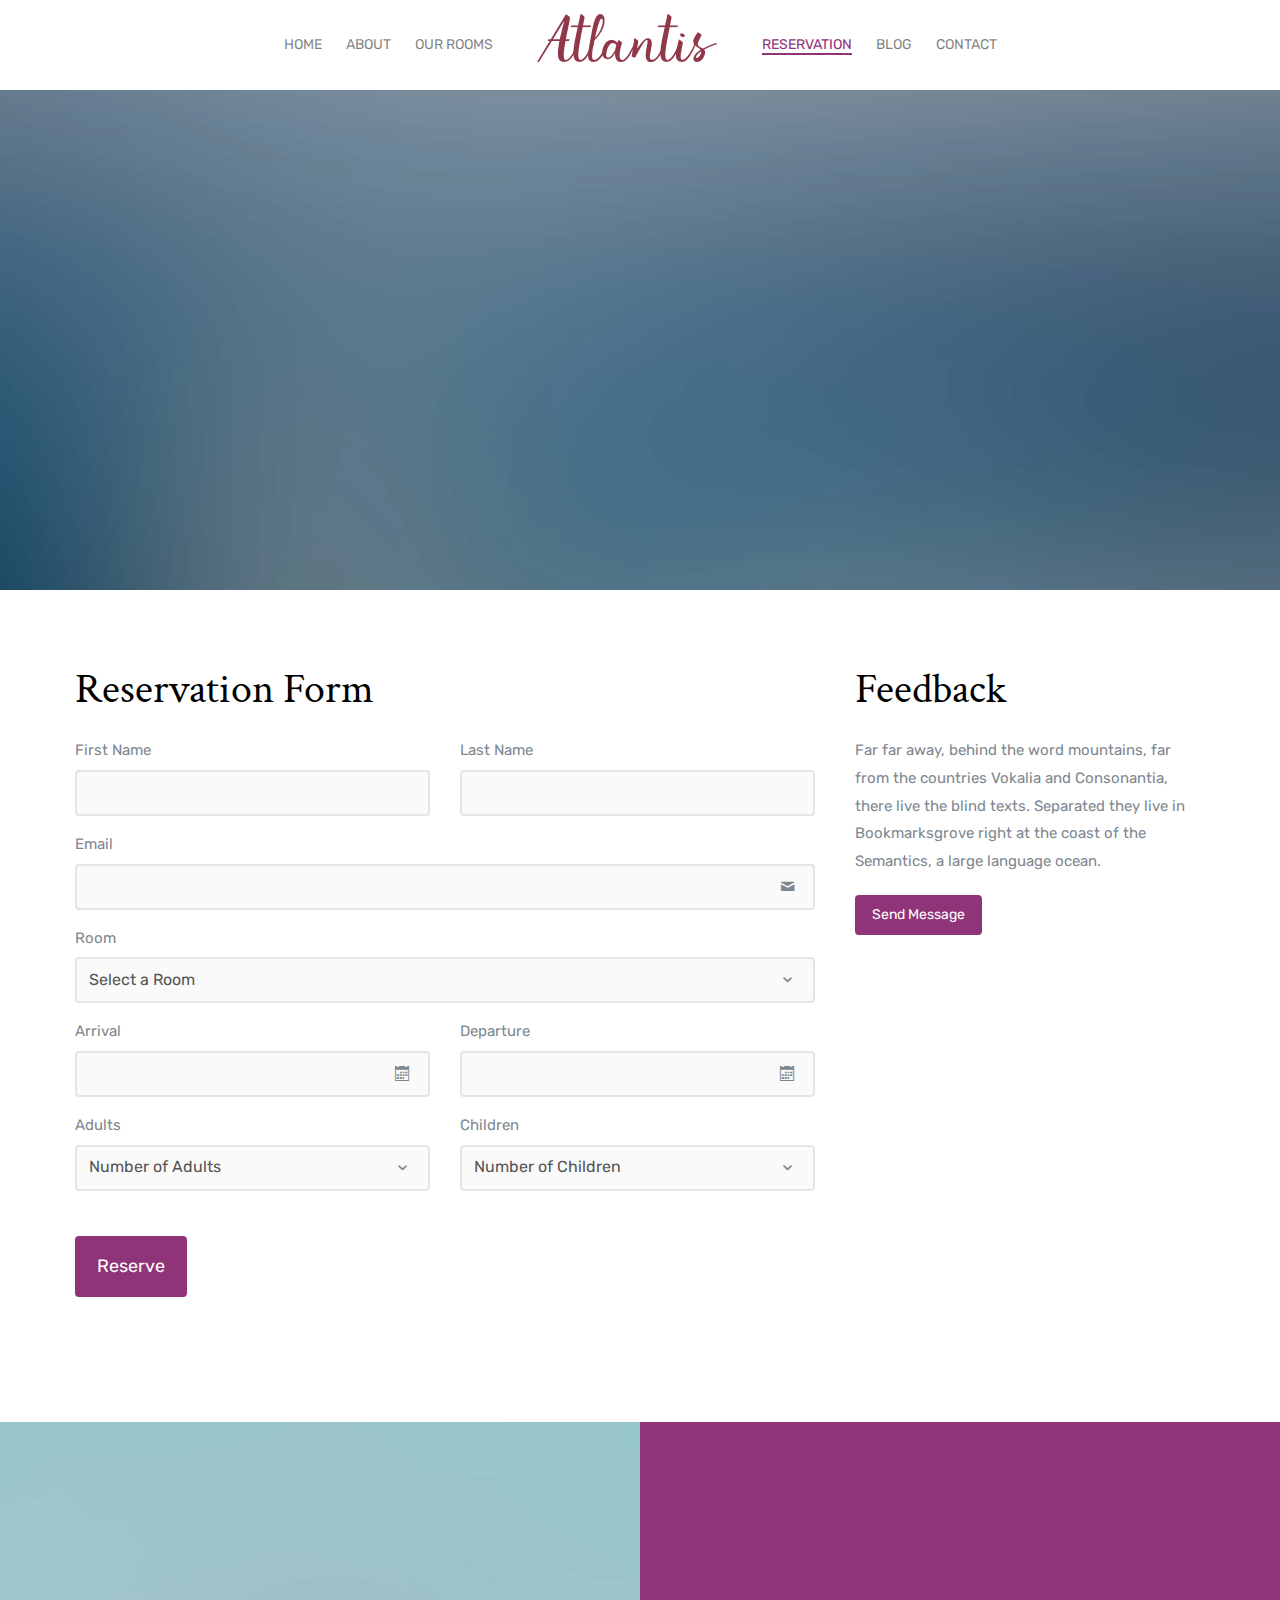
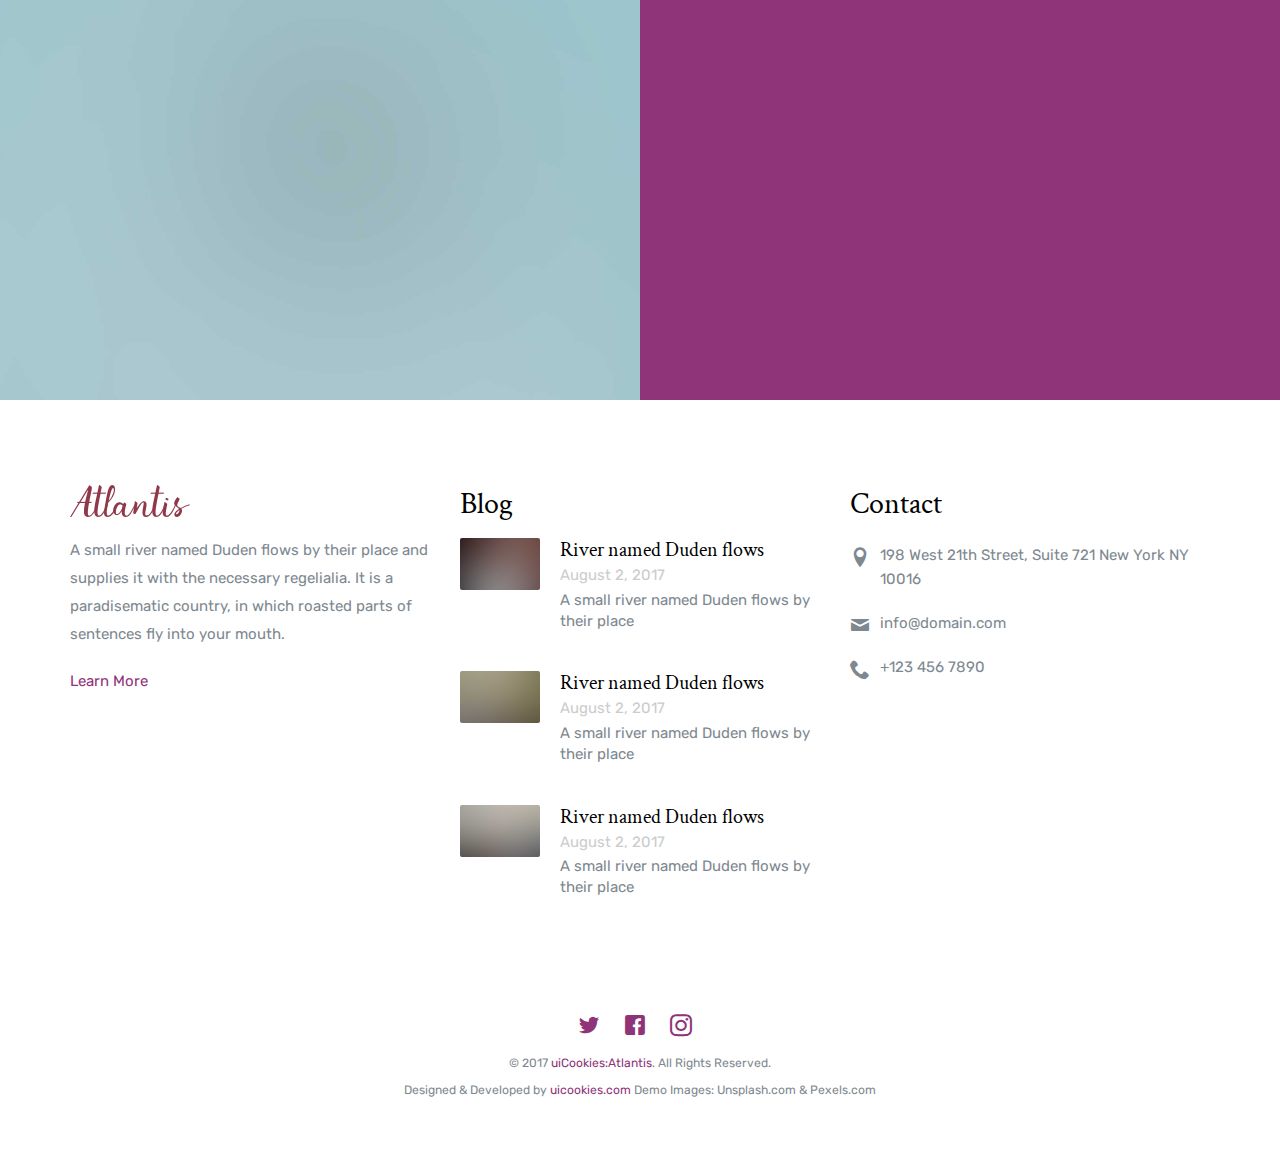
<file: reservation.html>
<!DOCTYPE html>

<html lang="en">
  <head>
    <meta charset="utf-8">
    <meta name="viewport" content="width=device-width, initial-scale=1">
    <title>uiCookies:Atlantis &mdash; Free Bootstrap Theme, Free Responsive Bootstrap Website Template</title>
    <meta name="description" content="Free Bootstrap Theme by uicookies.com">
    <meta name="keywords" content="free website templates, free bootstrap themes, free template, free bootstrap, free website template">

    <link href="https://fonts.googleapis.com/css?family=Crimson+Text:300,400,700|Rubik:300,400,700,900" rel="stylesheet">
    <link rel="stylesheet" href="css/styles-merged.css">
    <link rel="stylesheet" href="css/style.min.css">
    <link rel="stylesheet" href="css/custom.css">

    <!--[if lt IE 9]>
      <script src="js/vendor/html5shiv.min.js"></script>
      <script src="js/vendor/respond.min.js"></script>
    <![endif]-->
  </head>
  <body>

  <!-- START: header -->

  <header role="banner" class="probootstrap-header">
    <!-- <div class="container"> -->
    <div class="row">
        <a href="index.html" class="probootstrap-logo visible-xs"><img src="img/logo_sm.png" class="hires" width="120" height="33" alt="Free Bootstrap Template by uicookies.com"></a>

        <a href="#" class="probootstrap-burger-menu visible-xs"><i>Menu</i></a>
        <div class="mobile-menu-overlay"></div>

        <nav role="navigation" class="probootstrap-nav hidden-xs">
          <ul class="probootstrap-main-nav">
            <li><a href="index.html">Home</a></li>
            <li><a href="about.html">About</a></li>
            <li><a href="rooms.html">Our Rooms</a></li>
            <li class="hidden-xs probootstrap-logo-center"><a href="index.html"><img src="img/logo_md.png" class="hires" width="181" height="50" alt="Free Bootstrap Template by uicookies.com"></a></li>
            <li class="active"><a href="reservation.html">Reservation</a></li>
            <li><a href="blog.html">Blog</a></li>
            <li><a href="contact.html">Contact</a></li>
          </ul>
          <div class="extra-text visible-xs">
            <a href="#" class="probootstrap-burger-menu"><i>Menu</i></a>
            <h5>Connect With Us</h5>
            <ul class="social-buttons">
              <li><a href="#"><i class="icon-twitter"></i></a></li>
              <li><a href="#"><i class="icon-facebook2"></i></a></li>
              <li><a href="#"><i class="icon-instagram2"></i></a></li>
            </ul>
          </div>
        </nav>
        </div>
    <!-- </div> -->
  </header>
  <!-- END: header -->

  <section class="probootstrap-slider flexslider probootstrap-inner">
    <ul class="slides">
       <li style="background-image: url(img/slider_1.jpg);" class="overlay">
          <div class="container">
            <div class="row">
              <div class="col-md-10 col-md-offset-1">
                <div class="probootstrap-slider-text text-center">
                  <p><img src="img/curve_white.svg" class="seperator probootstrap-animate" alt="Free HTML5 Bootstrap Template"></p>
                  <h1 class="probootstrap-heading probootstrap-animate">Book A Room</h1>
                  <div class="probootstrap-animate probootstrap-sub-wrap">Far far away, behind the word mountains, far from the countries Vokalia and Consonantia, there live the blind texts.</div>
                </div>
              </div>
            </div>
          </div>
        </li>
    </ul>
  </section>

  <section class="probootstrap-section">
    <div class="container">
      <div class="row probootstrap-gutter40">
        <div class="col-md-8">
          <h2 class="mt0">Reservation Form</h2>
          <form action="#" method="post" class="probootstrap-form">
            <div class="row">
              <div class="col-md-6">
                <div class="form-group">
                  <label for="fname">First Name</label>
                  <input type="text" class="form-control" id="fname" name="fname">
                </div>
              </div>
              <div class="col-md-6">
                <div class="form-group">
                  <label for="lname">Last Name</label>
                  <input type="text" class="form-control" id="lname" name="lname">
                </div>
              </div>
            </div>
            <div class="form-group">
              <label for="email">Email</label>
              <div class="form-field">
                <i class="icon icon-mail"></i>
                <input type="email" class="form-control" id="email" name="email">
              </div>
            </div>
            <div class="form-group">
              <label for="room">Room</label>
              <div class="form-field">
                <i class="icon icon-chevron-down"></i>
                <select name="room" id="room" class="form-control">
                  <option value="">Select a Room</option>
                  <option value="1">Classic Room</option>
                  <option value="2">Ultra Superior Room</option>
                  <option value="3">Grand Deluxe Room</option>
                </select>
              </div>
            </div>
            <div class="row">
              <div class="col-md-6">
                <div class="form-group">
                  <label for="date-arrival">Arrival</label>
                  <div class="form-field">
                    <i class="icon icon-calendar2"></i>
                    <input type="text" class="form-control" id="date-arrival" name="date-arrival">
                  </div>
                </div>
              </div>
              <div class="col-md-6">
                <div class="form-group">
                  <label for="date-departure">Departure</label>
                  <div class="form-field">
                    <i class="icon icon-calendar2"></i>
                    <input type="text" class="form-control" id="date-departure" name="date-departure">
                  </div>
                </div>
              </div>
            </div>

            <div class="row mb30">
              <div class="col-md-6">
                <div class="form-group">
                  <label for="adults">Adults</label>
                  <div class="form-field">
                    <i class="icon icon-chevron-down"></i>
                    <select name="adults" id="adults" class="form-control">
                      <option value="">Number of Adults</option>
                      <option value="1">1</option>
                      <option value="2">2</option>
                      <option value="3">3</option>
                      <option value="4">4+</option>
                    </select>
                  </div>
                </div>
              </div>
              <div class="col-md-6">
                <div class="form-group">
                  <label for="children">Children</label>
                  <div class="form-field">
                    <i class="icon icon-chevron-down"></i>
                    <select name="children" id="children" class="form-control">
                      <option value="">Number of Children</option>
                      <option value="1">1</option>
                      <option value="2">2</option>
                      <option value="3">3</option>
                      <option value="4">4+</option>
                    </select>
                  </div>

                </div>
              </div>
            </div>
            <div class="form-group">
              <input type="submit" class="btn btn-primary btn-lg" id="submit" name="submit" value="Reserve">
            </div>
          </form>
        </div>
        <div class="col-md-4">
          <h2 class="mt0">Feedback</h2>
          <p>Far far away, behind the word mountains, far from the countries Vokalia and Consonantia, there live the blind texts. Separated they live in Bookmarksgrove right at the coast of the Semantics, a large language ocean.</p>
          <p><a href="#" class="btn btn-primary" role="button">Send Message</a></p>
        </div>
      </div>
    </div>
  </section>

  <section class="probootstrap-half">
    <div class="image" style="background-image: url(img/slider_2.jpg);"></div>
    <div class="text">
      <div class="probootstrap-animate fadeInUp probootstrap-animated">
        <h2 class="mt0">Best 5 Star hotel</h2>
        <p><img src="img/curve_white.svg" class="seperator" alt="Free HTML5 Bootstrap Template"></p>
        <div class="row">
          <div class="col-md-6">
            <p>Far far away, behind the word mountains, far from the countries Vokalia and Consonantia, there live the blind texts. Separated they live in Bookmarksgrove right at the coast of the Semantics, a large language ocean.</p>
          </div>
          <div class="col-md-6">
            <p>A small river named Duden flows by their place and supplies it with the necessary regelialia. It is a paradisematic country, in which roasted parts of sentences fly into your mouth.</p>
          </div>
        </div>
        <p><a href="#" class="link-with-icon white">Learn More <i class=" icon-chevron-right"></i></a></p>
      </div>
    </div>
  </section>

  <!-- START: footer -->
  <footer role="contentinfo" class="probootstrap-footer">
    <div class="container">
      <div class="row">
        <div class="col-md-4">
          <div class="probootstrap-footer-widget">
            <p class="mt40"><img src="img/logo_sm.png" class="hires" width="120" height="33" alt="Free HTML5 Bootstrap Template by uicookies.com"></p>
            <p>A small river named Duden flows by their place and supplies it with the necessary regelialia. It is a paradisematic country, in which roasted parts of sentences fly into your mouth.</p>
            <p><a href="#" class="link-with-icon">Learn More <i class=" icon-chevron-right"></i></a></p>
          </div>
        </div>
        <div class="col-md-4">
          <div class="probootstrap-footer-widget">
            <h3>Blog</h3>
            <ul class="probootstrap-blog-list">
              <li>
                <a href="#">
                  <figure class="probootstrap-image"><img src="img/img_1.jpg" alt="Free Bootstrap Template by uicookies.com" class="img-responsive"></figure>
                  <div class="probootstrap-text">
                    <h4>River named Duden flows</h4>
                    <span class="meta">August 2, 2017</span>
                    <p>A small river named Duden flows by their place</p>
                  </div>
                </a>
              </li>
              <li>
                <a href="#">
                  <figure class="probootstrap-image"><img src="img/img_2.jpg" alt="Free Bootstrap Template by uicookies.com" class="img-responsive"></figure>
                  <div class="probootstrap-text">
                    <h4>River named Duden flows</h4>
                    <span class="meta">August 2, 2017</span>
                    <p>A small river named Duden flows by their place</p>
                  </div>
                </a>
              </li>
              <li>
                <a href="#">
                  <figure class="probootstrap-image"><img src="img/img_3.jpg" alt="Free Bootstrap Template by uicookies.com" class="img-responsive"></figure>
                  <div class="probootstrap-text">
                    <h4>River named Duden flows</h4>
                    <span class="meta">August 2, 2017</span>
                    <p>A small river named Duden flows by their place</p>
                  </div>
                </a>
              </li>
            </ul>
          </div>
        </div>
        <div class="col-md-4">
          <div class="probootstrap-footer-widget">
            <h3>Contact</h3>
            <ul class="probootstrap-contact-info">
              <li><i class="icon-location2"></i> <span>198 West 21th Street, Suite 721 New York NY 10016</span></li>
              <li><i class="icon-mail"></i><span>info@domain.com</span></li>
              <li><i class="icon-phone2"></i><span>+123 456 7890</span></li>
            </ul>

          </div>
        </div>
      </div>
      <div class="row mt40">
        <div class="col-md-12 text-center">
          <ul class="probootstrap-footer-social">
            <li><a href=""><i class="icon-twitter"></i></a></li>
            <li><a href=""><i class="icon-facebook"></i></a></li>
            <li><a href=""><i class="icon-instagram2"></i></a></li>
          </ul>
          <p>
            <small>&copy; 2017 <a href="https://uicookies.com/" target="_blank">uiCookies:Atlantis</a>. All Rights Reserved. <br> Designed &amp; Developed by <a href="https://uicookies.com/" target="_blank">uicookies.com</a> Demo Images: Unsplash.com &amp; Pexels.com</small>
          </p>

        </div>
      </div>
    </div>
  </footer>
  <!-- END: footer -->

  <script src="js/scripts.min.js"></script>
  <script src="js/main.min.js"></script>
  <script src="js/custom.js"></script>

  </body>
</html>
</file>
<file: css/custom.css>
/* Your custom css code goes here */
</file>
<file: css/style.min.css>
/*!==============================
 * Theme Name: Atlantis
 * Theme URL: https://probootstrap.com/atlantis-hotel-free-html5-template-using-bootstrap-framework
 * Author: ProBootstrap.com
 * Author URL: https://probootstrap.com
 * License: Released for free under the Creative Commons Attribution 3.0 license (probootstrap.com/license)
 */body,html{overflow-x:hidden}@font-face{font-family:icomoon;src:url(../fonts/icomoon/icomoon.eot?1z9v6x);src:url(../fonts/icomoon/icomoon.eot?1z9v6x#iefix) format("embedded-opentype"),url(../fonts/icomoon/icomoon.ttf?1z9v6x) format("truetype"),url(../fonts/icomoon/icomoon.woff?1z9v6x) format("woff"),url(../fonts/icomoon/icomoon.svg?1z9v6x#icomoon) format("svg");font-weight:400;font-style:normal}html{font-size:1em}body{font-size:15px;font-weight:400;line-height:1.85;background:#fff;font-family:Rubik,sans-serif;color:#7e8890}::selection{background:#000;color:#fff}::-moz-selection{background:#000;color:#fff}h1,h2,h3,h4{margin:1.414em 0 .5em;line-height:1.2;font-weight:300;font-family:"Crimson Text",serif;color:#000}h1{margin-top:0;font-size:3.998em}h2{font-size:2.827em}h3{font-size:1.999em}h4{font-size:1.414em}.font_small,small{font-size:.807em}figure,ol,p,ul{margin-bottom:1.3em}a{-webkit-transition:.3s all;transition:.3s all;color:#903479}a:active,a:focus,a:hover{color:#000;text-decoration:none}a.hover-reverse{color:#000}a.hover-reverse:active,a.hover-reverse:focus,a.hover-reverse:hover{color:#903479;text-decoration:none}.probootstrap-header{padding-top:20px;padding-bottom:20px;width:100%;z-index:4;top:0;background:#fff}.probootstrap-logo{float:left;color:#000;padding-left:15px;font-size:20px;display:block;text-transform:uppercase;font-weight:700;font-family:Rubik,sans-serif}.probootstrap-logo:active,.probootstrap-logo:focus,.probootstrap-logo:hover{color:#000}@media screen and (max-width:768px){.probootstrap-logo{padding-left:25px}}.probootstrap-logo-center{text-transform:uppercase;position:relative;top:-7px}.probootstrap-logo-center a{margin-right:20px;margin-left:20px;text-align:center;color:#000;display:inline-block;zoom:1}@media screen and (max-width:992px){.probootstrap-logo-center a{margin-left:0;margin-right:0}}.probootstrap-nav{margin-left:0;text-align:center;float:none}.probootstrap-mobile-menu-active .probootstrap-nav{text-align:left;position:fixed;display:block!important;overflow-y:auto;top:0;right:0;bottom:0;z-index:1100;height:100vh;width:300px;background:#000;padding:40px;-webkit-transition:.3s all ease-out;transition:.3s all ease-out;-webkit-transform:translateX(300px);transform:translateX(300px)}.probootstrap-mobile-menu-active .probootstrap-nav .extra-text{display:block;float:left;clear:both;margin-top:30px;color:#fff}.probootstrap-mobile-menu-active .probootstrap-nav .extra-text .social-buttons{padding:0;margin:0 0 20px}.probootstrap-mobile-menu-active .probootstrap-nav .extra-text .social-buttons li{display:inline-block;zoom:1;padding:0;margin:0}.probootstrap-mobile-menu-active .probootstrap-nav .extra-text .social-buttons li a{color:#fff;padding:10px}.probootstrap-mobile-menu-active .probootstrap-nav .extra-text .social-buttons li:first-child a{padding-left:0}.probootstrap-mobile-menu-active .probootstrap-nav .extra-text h5{text-transform:uppercase;letter-spacing:.1em;color:rgba(255,255,255,.5)}.probootstrap-mobile-menu-active.show .probootstrap-nav{-webkit-transform:translateX(0);transform:translateX(0)}.probootstrap-main-nav{margin:0;padding:0}.probootstrap-mobile-menu-active .probootstrap-main-nav{float:left;margin-top:40px;width:100%}.probootstrap-main-nav li{margin:0;padding:0 10px;list-style:none;display:inline;font-size:18px}.probootstrap-mobile-menu-active .probootstrap-main-nav li{margin-bottom:10px;padding-left:0;padding-right:0;display:block}.probootstrap-main-nav li a{text-transform:uppercase;padding:0;color:rgba(0,0,0,.5);font-size:14px}.probootstrap-mobile-menu-active .probootstrap-main-nav li a{margin-bottom:10px;padding:5px 0;display:block;line-height:1.5;color:rgba(255,255,255,.5);border-bottom:none!important}.probootstrap-main-nav li a:hover{color:#903479}.probootstrap-mobile-menu-active .probootstrap-main-nav li a:hover{color:#fff}.probootstrap-main-nav li.probootstrap-cta{margin-left:20px}.probootstrap-main-nav li.probootstrap-cta a{border:2px solid #fff;padding-right:20px;padding-left:20px;border-radius:4px}.probootstrap-main-nav li.probootstrap-cta a:hover{background:#fff;color:#903479}.probootstrap-mobile-menu-active .probootstrap-main-nav li.probootstrap-cta{margin-left:0;margin-top:20px}.probootstrap-mobile-menu-active .probootstrap-main-nav li.probootstrap-cta a{padding-top:2px;padding-bottom:2px}.probootstrap-main-nav li.active a{color:#903479;border-bottom:2px solid #903479}.probootstrap-main-nav li.active a:hover{color:#000}.probootstrap-mobile-menu-active .probootstrap-main-nav li.active a{border-bottom:none!important;color:#fff}.probootstrap-header-social{position:absolute;top:34px;right:60px}.probootstrap-header-social li{display:inline;list-style:none;margin-left:5px}.probootstrap-header-social li a{color:#fff}.mobile-menu-overlay{z-index:1099;position:fixed;top:0;bottom:0;left:0;right:0;width:100vw;height:100vh;background:rgba(0,0,0,.3);opacity:0;visibility:hidden;-webkit-transition:.3s all ease-out;transition:.3s all ease-out}.probootstrap-mobile-menu-active.show .mobile-menu-overlay{opacity:1;visibility:visible}.probootstrap-intro{background-size:cover;background-repeat:no-repeat;position:relative;top:0;height:100vh;overflow:hidden}.probootstrap-intro.probootstrap-intro-inner{height:500px}.probootstrap-intro .probootstrap-scroll-down{position:absolute;z-index:1;left:50%;-webkit-transform:translateX(-50%);transform:translateX(-50%);-webkit-transition:.9s all ease-out;transition:.9s all ease-out;bottom:20px;color:#fff;opacity:1;visibility:visible}.probootstrap-intro .probootstrap-scroll-down.probootstrap-sleep{bottom:-50px;opacity:0;visibility:hidden}.probootstrap-intro .probootstrap-intro-text{margin-top:300px}@media screen and (max-width:768px){.probootstrap-intro{background-position:center center}.probootstrap-intro .probootstrap-intro-text{height:inherit!important;margin-top:100px;padding-left:15px;padding-right:15px}}.probootstrap-intro.probootstrap-intro-inner .probootstrap-intro-text{margin-top:190px}.probootstrap-intro:before{z-index:1;position:absolute;display:none;top:0;left:0;right:0;bottom:0;content:"";background:#ddf0f3;background:-webkit-gradient(linear,left top,right top,from(#ddf0f3),to(#903479));background:linear-gradient(to right,#ddf0f3 0,#903479 100%);filter:progid:DXImageTransform.Microsoft.gradient( startColorstr=$firstcolor, endColorstr=$secondcolor, GradientType=1 );opacity:.8}.probootstrap-intro>.container,.probootstrap-intro>.container-fluid{position:relative;z-index:3}.probootstrap-intro h1{font-size:120px;text-transform:uppercase;color:#000;font-weight:900;line-height:100px;margin-bottom:0}.probootstrap-intro h1 span{font-weight:300;display:block}@media screen and (max-width:768px){.probootstrap-intro.probootstrap-intro-inner .probootstrap-intro-text{margin-top:150px}.probootstrap-intro{height:inherit!important;padding:7em 0}.probootstrap-intro h1{font-size:60px;line-height:60px}}.probootstrap-intro .probootstrap-subtitle{max-width:700px}.probootstrap-intro .probootstrap-subtitle h2{margin-top:0;color:rgba(0,0,0,.9);font-weight:300;font-family:"Crimson Text",serif;letter-spacing:.1em;text-transform:uppercase;position:relative;padding-bottom:10px}.probootstrap-intro .probootstrap-subtitle h2:before{content:"";position:absolute;bottom:0;left:0;width:50px;height:2px;background:#903479}.probootstrap-intro .probootstrap-subtitle h2 a{color:#000}.probootstrap-intro .probootstrap-subtitle h2 a:hover{color:rgba(0,0,0,.7)}.probootstrap-intro.probootstrap-intro-inner h1{font-size:100px;line-height:100px}@media screen and (max-width:768px){.probootstrap-intro.probootstrap-intro-inner h1{font-size:50px;line-height:50px}}.probootstrap-intro.probootstrap-intro-inner h2{font-size:30px}.probootstrap-watch-intro{font-size:23px;font-weight:300}.probootstrap-watch-intro a i{position:relative;top:2px;-webkit-transition:.3s all;transition:.3s all}.probootstrap-watch-intro a:hover i{margin-left:20px}.probootstrap-burger-menu{display:inline-block;width:18px;height:18px;cursor:pointer;text-decoration:none}.probootstrap-burger-menu i{position:relative;display:inline-block;width:18px;height:2px;color:#000;font:700 14px/.4 Helvetica,arial;text-transform:uppercase;text-indent:-55px;background:#000;-webkit-transition:all .2s ease-out;transition:all .2s ease-out}.probootstrap-burger-menu i::after,.probootstrap-burger-menu i::before{content:'';width:18px;height:2px;background:#000;position:absolute;left:0;-webkit-transition:all .2s ease-out;transition:all .2s ease-out}.probootstrap-burger-menu i::before{top:-7px}.probootstrap-burger-menu i::after{bottom:-7px}.probootstrap-burger-menu:hover i::before{top:-10px}.probootstrap-burger-menu:hover i::after{bottom:-10px}.probootstrap-burger-menu.active i{background:0 0}.probootstrap-burger-menu.active i::before{top:0;-webkit-transform:rotateZ(45deg);transform:rotateZ(45deg)}.probootstrap-burger-menu.active i::after{bottom:0;-webkit-transform:rotateZ(-45deg);transform:rotateZ(-45deg)}.probootstrap-mobile-menu-active.show .probootstrap-burger-menu i{color:#fff;background:#fff}.probootstrap-mobile-menu-active.show .probootstrap-burger-menu i:after,.probootstrap-mobile-menu-active.show .probootstrap-burger-menu i:before{background:#fff}.probootstrap-mobile-menu-active.show .probootstrap-burger-menu.active i{background:0 0}.probootstrap-burger-menu{position:absolute;top:26px;right:20px}.btn{border:none;border-radius:4px;padding:8px 15px}.btn:active{-webkit-transition:.2s all;transition:.2s all;-webkit-transform:scale(.95);transform:scale(.95);-webkit-box-shadow:none;box-shadow:none}.btn.btn-lg{line-height:1.5;padding:15px 20px}.btn.btn-primary{border:2px solid #903479;background:#903479;color:#fff}.btn.btn-primary:active,.btn.btn-primary:focus,.btn.btn-primary:hover{background:#6b265a;color:#fff;border:2px solid #6b265a}.btn.btn-primary:active,.btn.btn-primary:focus{outline:0;border:2px solid #6b265a}.btn.btn-ghost{background:0 0;border:2px solid #903479;color:#903479}.btn.btn-ghost:hover{background:#903479;color:#fff;border:2px solid #903479}.btn.btn-ghost:active,.btn.btn-ghost:focus{outline:0;background:0 0;color:#903479;border:2px solid #903479}.btn.btn-ghost.btn-ghost-white{background:0 0;border:2px solid #fff;color:#fff}.btn.btn-ghost.btn-ghost-white:hover{background:#fff;color:#903479}.btn.btn-ghost.btn-ghost-white:active,.btn.btn-ghost.btn-ghost-white:focus{outline:0;background:#fff;color:#903479;border:2px solid #fff}.btn.btn-black,.btn.btn-black:active,.btn.btn-black:focus,.btn.btn-black:hover{background:#000;border:1px solid #000;color:#fff}.btn.btn-black:active,.btn.btn-black:focus{outline:0}.probootstrap-section{padding:5em 0;position:relative;z-index:2}.probootstrap-section.probootstrap-section-sm{padding:3em 0}.probootstrap-section.probootstrap-border-top{border-top:1px solid rgba(0,0,0,.1)}.probootstrap-section.probootstrap-border-bottom{border-bottom:1px solid rgba(0,0,0,.1)}.probootstrap-section>.container.probootstrap-border-top{padding-top:50px;border-top:1px solid rgba(0,0,0,.1)}.probootstrap-section.probootstrap-section-colored,.probootstrap-section.probootstrap-section-dark{background:#ddf0f3;background:-webkit-gradient(linear,left top,right top,from(#ddf0f3),to(#903479));background:linear-gradient(to right,#ddf0f3 0,#903479 100%);filter:progid:DXImageTransform.Microsoft.gradient( startColorstr=$firstcolor, endColorstr=$secondcolor, GradientType=1 )}.probootstrap-section.probootstrap-section-colored .section-heading h2,.probootstrap-section.probootstrap-section-dark .section-heading h2{color:#fff}.probootstrap-section.probootstrap-section-colored .section-heading p,.probootstrap-section.probootstrap-section-dark .section-heading p{color:rgba(255,255,255,.6)}.probootstrap-section.probootstrap-section-colored p,.probootstrap-section.probootstrap-section-dark p{color:#fff}.probootstrap-section.probootstrap-section-dark{background:#f5f5f5;color:#000}.probootstrap-section.probootstrap-section-dark .section-heading h2{color:#000}.probootstrap-section.probootstrap-section-dark .section-heading p,.probootstrap-section.probootstrap-section-dark p{color:rgba(0,0,0,.6)}.probootstrap-section.probootstrap-bg-white{background:#fff}.probootstrap-section.probootstrap-bg{background-size:cover;background-repeat:no-repeat}.probootstrap-section.probootstrap-bg:before{position:absolute;content:"";background:rgba(0,0,0,.4);top:0;left:0;right:0;bottom:0}.probootstrap-section .heading-with-icon{color:#903479;font-size:24px}.probootstrap-section .heading-with-icon i{color:#903479}.probootstrap-section-heading h2{margin-top:0;margin-bottom:10px}@media screen and (max-width:768px){.probootstrap-section{padding:3em 0}.probootstrap-section-heading h2{font-size:30px}}.probootstrap-cta{padding:2em 0}.probootstrap-cta.probootstrap-light{background:#f5f5f5}.probootstrap-cta .probootstrap-cta-heading{font-size:24px;margin-top:10px;float:left;width:80%;margin-bottom:0}.probootstrap-cta .probootstrap-cta-heading span{font-size:16px}.probootstrap-cta .probootstrap-cta-button-wrap{width:20%;float:right;text-align:right}@media screen and (max-width:768px){.probootstrap-cta .probootstrap-cta-heading{margin-bottom:30px}.probootstrap-cta .probootstrap-cta-button-wrap,.probootstrap-cta .probootstrap-cta-heading{width:100%;text-align:left}}.probootstrap-relative{position:relative}.probootstrap-owl-navigation{margin:0;padding:0}.probootstrap-owl-navigation.absolute{position:absolute;top:2px}.probootstrap-owl-navigation.absolute.right{right:15px}@media screen and (max-width:768px){.probootstrap-owl-navigation.absolute{position:relative;margin-bottom:40px}.probootstrap-owl-navigation.absolute.right{margin-left:15px}}.probootstrap-owl-navigation.absolute.left{left:0}.probootstrap-owl-navigation li{display:inline-block;list-style:none;margin:0;padding:0}.probootstrap-owl-navigation li a{font-size:20px;padding:7px;background:#e6e5e5;color:#807f7f;border-radius:4px}.probootstrap-owl-navigation li a i{position:relative;top:1px}.probootstrap-owl-navigation li a:hover{background:#903479;color:#fff}.probootstrap-room{-webkit-transition:.3s all ease-out;transition:.3s all ease-out;margin-bottom:30px}.probootstrap-room h3{font-size:26px;line-height:24px;margin-bottom:0;margin-top:0}.probootstrap-room p{color:#7a7a7a}.probootstrap-room p strong{color:#000;font-weight:400}.probootstrap-room p:last-child{margin-bottom:0}.probootstrap-room .text{padding:20px;border:1px solid #e0e0e0;border-top:none}.probootstrap-room.fade{opacity:.4}.probootstrap-half{display:-webkit-box;display:-ms-flexbox;display:flex;-ms-flex-wrap:wrap;flex-wrap:wrap}.probootstrap-half .image,.probootstrap-half .text{width:50%}.probootstrap-half .image{background-size:cover;background-position:center center;background-repeat:no-repeat}.probootstrap-half .text{padding:100px;background:#903479}@media screen and (max-width:1000px){.probootstrap-half .image{height:300px;width:100%}.probootstrap-half .text{width:100%;padding:30px 15px;float:left}}.probootstrap-half .text h2{color:#fff}.probootstrap-half .text p{color:rgba(255,255,255,.5);line-height:1.5}.section-heading h2{font-size:2.074em;font-weight:300}.probootstrap-form .form-note-link,.probootstrap-form label{font-weight:400}.lead{line-height:1.65}.probootstrap-footer{padding:3em 0;position:relative}.probootstrap-footer .probootstrap-backtotop{position:absolute;top:-30px;left:50%;-webkit-transform:translateX(-50%);transform:translateX(-50%)}.probootstrap-footer .probootstrap-backtotop a{-webkit-box-shadow:0 2px 20px 0 rgba(0,0,0,.1);box-shadow:0 2px 20px 0 rgba(0,0,0,.1);display:inline-block;zoom:1;text-align:center;background:#fff;width:60px;height:60px;line-height:60px;border-radius:50%;border-bottom:none!important}.probootstrap-footer .probootstrap-backtotop a:active,.probootstrap-footer .probootstrap-backtotop a:focus,.probootstrap-footer .probootstrap-backtotop a:hover{color:#903479!important}.probootstrap-footer .border-top{padding-top:50px;border-top:1px solid rgba(255,255,255,.2)}@media screen and (max-width:768px){.probootstrap-footer{padding:3em 0}}.probootstrap-footer .probootstrap-footer-widget{float:left;width:100%;margin-bottom:30px}.probootstrap-footer .probootstrap-footer-widget h4{font-size:20px;margin-bottom:20px}.probootstrap-footer .probootstrap-footer-link{padding:0;margin:0}.probootstrap-footer .probootstrap-footer-link.float{float:left;margin-right:40px}@media screen and (max-width:992px){.probootstrap-footer .probootstrap-footer-link.float{margin-top:0;margin-left:0;margin-right:40px}}@media screen and (max-width:480px){.probootstrap-footer .probootstrap-footer-link.float{margin-top:0;margin-left:0;margin-right:0;width:100%}}.probootstrap-footer .probootstrap-footer-link li{list-style:none;padding:0;margin:0}.probootstrap-footer .probootstrap-back-to-top{text-align:right}@media screen and (max-width:768px){.probootstrap-footer .probootstrap-back-to-top{text-align:left;margin-top:30px}}.probootstrap-hover-overlay{position:relative;display:block;overflow:hidden;-webkit-transition:.7s all ease-out;transition:.7s all ease-out;margin-bottom:30px}.probootstrap-hover-overlay img{position:relative;z-index:1;-webkit-transition:.3s all ease-out;transition:.3s all ease-out}.probootstrap-hover-overlay:before{-webkit-transition:.3s all ease-out;transition:.3s all ease-out;content:"";top:0;left:0;right:0;bottom:0;position:absolute;background:rgba(0,0,0,.5);opacity:0;visibility:hidden;z-index:2}.probootstrap-hover-overlay .probootstrap-text-overlay{position:absolute;z-index:20;left:20px;top:20px;-webkit-transition:.4s all ease-out;transition:.4s all ease-out;opacity:0;visibility:hidden}.probootstrap-hover-overlay .probootstrap-text-overlay h3{color:#fff;margin-bottom:0;margin-top:0}.probootstrap-hover-overlay .probootstrap-text-overlay p{color:rgba(255,255,255,.8);font-size:12px;letter-spacing:.1em;text-transform:uppercase}.probootstrap-hover-overlay .probootstrap-text-overlay p:last-child{margin-bottom:0}.probootstrap-hover-overlay:hover:before{opacity:1;visibility:visible}.probootstrap-hover-overlay:hover .probootstrap-text-overlay{top:20px;opacity:1;visibility:visible}.probootstrap-hover-overlay:hover img{-webkit-transform:scale(1.1);transform:scale(1.1)}.probootstrap-block-image-text{background:#fff;margin-bottom:30px}.probootstrap-block-image-text figure{margin-bottom:0;position:relative}.probootstrap-block-image-text figure img{max-width:100%;margin-bottom:0}.probootstrap-block-image-text .actions{position:absolute;bottom:10px;right:0}.probootstrap-block-image-text .actions a{color:#fff;margin-right:10px}.probootstrap-block-image-text .text{padding:20px}.probootstrap-block-image-text .text h3{margin:0 0 10px;font-size:30px}.probootstrap-block-image-text .text h3 a{color:#000}.probootstrap-block-image-text .text h3 a:hover{color:#903479}.probootstrap-block-image-text .text p.dark{color:#999}.probootstrap-block-image-text .text p:last-child{margin-bottom:0}.post-meta{font-size:12px;text-transform:uppercase;color:#b3b2b2}.post-meta ul{padding:0;margin:0}.post-meta ul li{display:inline-block;list-style:none;margin-right:10px;margin-bottom:10px}.post-meta .review-rate{border-radius:4px;display:inline-block;zoom:1;margin-right:10px;padding:2px 3px;line-height:1;background:#000;color:#fff}.probootstrap-blog-list,.probootstrap-news-list,.probootstrap-product-list{padding:0;margin:0}.probootstrap-blog-list li,.probootstrap-news-list li,.probootstrap-product-list li{padding:0;margin:0 0 20px;list-style:none}.probootstrap-blog-list li a,.probootstrap-news-list li a,.probootstrap-product-list li a{color:#000;display:table}.probootstrap-blog-list li a .probootstrap-image,.probootstrap-blog-list li a .probootstrap-text,.probootstrap-news-list li a .probootstrap-image,.probootstrap-news-list li a .probootstrap-text,.probootstrap-product-list li a .probootstrap-image,.probootstrap-product-list li a .probootstrap-text{display:table-cell;vertical-align:top}.probootstrap-blog-list li a p,.probootstrap-news-list li a p,.probootstrap-product-list li a p{color:#7e8890;line-height:1.4}.probootstrap-blog-list li a .probootstrap-image,.probootstrap-news-list li a .probootstrap-image,.probootstrap-product-list li a .probootstrap-image{width:80px}.probootstrap-blog-list li a .probootstrap-image img,.probootstrap-news-list li a .probootstrap-image img,.probootstrap-product-list li a .probootstrap-image img{border-radius:2px}.probootstrap-blog-list li a .probootstrap-text,.probootstrap-news-list li a .probootstrap-text,.probootstrap-product-list li a .probootstrap-text{padding-left:20px}.probootstrap-blog-list li a .probootstrap-text .meta,.probootstrap-news-list li a .probootstrap-text .meta,.probootstrap-product-list li a .probootstrap-text .meta{display:block;color:#ccc}.probootstrap-blog-list li a .probootstrap-text h4,.probootstrap-news-list li a .probootstrap-text h4,.probootstrap-product-list li a .probootstrap-text h4{font-size:20px;margin:0;color:#000}.link-with-icon,.probootstrap-blog-list li a:hover h4,.probootstrap-news-list li a:hover h4,.probootstrap-product-list li a:hover h4{color:#903479}.link-with-icon i{position:relative;top:2px;opacity:0;visibility:hidden;-webkit-transition:.3s all;transition:.3s all;left:-20px}.link-with-icon:focus,.link-with-icon:hover{color:#6b265a}.link-with-icon:focus i,.link-with-icon:hover i{position:relative;top:2px;left:0;opacity:1;visibility:visible}.link-with-icon.white,.link-with-icon.white:hover{color:#fff}.probootstrap-footer-social{padding:0;margin:0}.probootstrap-footer-social li{display:inline;padding:0;margin:0;list-style:none}.probootstrap-footer-social li a{padding:10px;font-size:22px}.probootstrap-footer-social li:first-child>a{padding-left:0}.nav-pills.probootstrap-center,.nav-tabs.probootstrap-center{text-align:center}.nav-pills.probootstrap-center>li,.nav-tabs.probootstrap-center>li{float:none;display:inline-block;zoom:1}.nav-pills.probootstrap-tabs>li>a,.nav-tabs.probootstrap-tabs>li>a{border-radius:0;padding:20px 30px;background:#903479;color:#fff;font-size:16px;border:none!important}@media screen and (max-width:480px){.nav-pills.probootstrap-center>li,.nav-pills.probootstrap-tabs>li>a,.nav-tabs.probootstrap-center>li,.nav-tabs.probootstrap-tabs>li>a{width:100%;display:block}}.nav-pills.probootstrap-tabs>li>a:hover,.nav-tabs.probootstrap-tabs>li>a:hover{background:#7d2d69}.nav-pills.probootstrap-tabs>li>a:active,.nav-pills.probootstrap-tabs>li>a:focus,.nav-tabs.probootstrap-tabs>li>a:active,.nav-tabs.probootstrap-tabs>li>a:focus{outline:0}.nav-pills.probootstrap-tabs>li.active>a,.nav-tabs.probootstrap-tabs>li.active>a{background:#fff;color:#000}.nav-pills.probootstrap-tabs.no-border,.nav-tabs.probootstrap-tabs.no-border{border-bottom:none}.probootstrap-tab-style-1{position:absolute;bottom:1px;width:100%}@media screen and (max-width:768px){.probootstrap-tab-section{padding-bottom:0!important}.probootstrap-tab-style-1{position:relative}}.service{margin-bottom:30px;float:left;width:100%;padding:40px;border:1px solid rgba(0,0,0,.1)}.service .icon{display:block;margin-bottom:30px}.service .icon i{font-size:40px;color:#903479}.service h3{font-size:22px;margin-bottom:20px;margin-top:0}.service p{font-size:15px}.service.left-icon{padding:0;border:none;margin-bottom:20px!important}.service.left-icon .icon,.service.left-icon .text{display:table-cell;vertical-align:top}.service.left-icon .icon{width:70px;position:relative;top:0}.service.left-icon .icon img{max-width:100%}.service.left-icon .icon i{font-size:40px}.service.left-icon .icon .svg{fill:#903479}.service.left-icon .text{display:table-cell;padding-left:30px}.service.left-icon h3{font-size:22px;margin-bottom:20px}.service.left-icon p{font-size:14px}.service.left-icon p:last-child{margin-bottom:0}.service.left-icon.left-icon-sm .icon{width:60px}.service.left-icon.left-icon-sm .text{padding-left:0}.service.hover_service{-webkit-transition:.3s all;transition:.3s all}.service.hover_service:focus,.service.hover_service:hover{-webkit-box-shadow:0 2px 20px 0 rgba(0,0,0,.1);box-shadow:0 2px 20px 0 rgba(0,0,0,.1);border:1px solid transparent}.probootstrap-form{margin-bottom:50px}.probootstrap-form.probootstrap-form-box{background:#fff;padding:60px;-webkit-box-shadow:18px 17px 104px -24px rgba(0,0,0,.1);box-shadow:18px 17px 104px -24px rgba(0,0,0,.1)}@media screen and (max-width:768px){.probootstrap-form.probootstrap-form-box{padding:20px}}.probootstrap-form .form-note-link a{color:#bfbfbf}.probootstrap-form .form-note-link a:active,.probootstrap-form .form-note-link a:focus,.probootstrap-form .form-note-link a:hover{color:#404040}.probootstrap-form .form-control{height:46px;-webkit-box-shadow:none;box-shadow:none;font-size:16px;-webkit-appearance:none;-moz-appearance:none;appearance:none;border:2px solid #e6e5e5;background:#fafafa;-webkit-transition:.3s all ease-out;transition:.3s all ease-out}.probootstrap-form .form-control:active,.probootstrap-form .form-control:focus{-webkit-box-shadow:none;box-shadow:none;border-color:#903479;background:#fff}.probootstrap-form .form-group .form-field{position:relative}.probootstrap-form .form-group .form-field .icon{position:absolute;top:15px;right:20px}.probootstrap-form .form-group .form-field .form-control{padding-right:50px}.probootstrap-form textarea.form-control{height:inherit;resize:vertical}.probootstrap-animate{opacity:0;visibility:hidden}.probootstrap-contact-info,.with-icon{padding:0;margin:0 0 30px}.probootstrap-contact-info li,.with-icon li{padding:0;margin:20px 0 15px;list-style:none;line-height:24px;display:table}.probootstrap-contact-info li>i,.probootstrap-contact-info li>span,.with-icon li>i,.with-icon li>span{vertical-align:top;display:table-cell}.probootstrap-contact-info li>i,.with-icon li>i{font-size:20px;position:relative;top:4px;width:30px}.with-icon li i{top:4px;font-size:15px}.with-icon.colored i{color:#903479}.flexslider,.flexslider .slides>li,.slider-height{height:800px;overflow:hidden}.lead{font-size:20px}.flexslider{position:relative;z-index:2;background:0 0;border:none;margin:0;border-radius:0;color:rgba(255,255,255,.7)}.flexslider .seperator{max-width:auto;width:auto!important;margin:0 auto}.flexslider .probootstrap-heading{color:#fff;font-weight:300;font-size:50px;line-height:60px;font-family:"Crimson Text",serif}.flexslider .probootstrap-sub-wrap{max-width:700px;text-align:left;font-size:18px;line-height:1.5}.flexslider .text-center .probootstrap-sub-wrap{margin:0 auto;text-align:center}.flexslider .probootstrap-slider-text{margin-top:300px}@media screen and (max-width:480px){.flexslider,.flexslider .slides>li,.slider-height{height:inherit;height:500px}.flexslider .probootstrap-slider-text{margin-top:100px}}.flexslider.probootstrap-inner{height:500px}.flexslider.probootstrap-inner .probootstrap-slider-text{margin-top:150px}.flexslider .slides>li{background-size:cover;background-position:center center;background-repeat:none}.flexslider .slides>li.overlay:before{content:"";background:rgba(0,0,0,.3);position:absolute;top:0;left:0;right:0;bottom:0}.flexslider .flex-control-paging{position:absolute;bottom:30px;z-index:20}@media screen and (max-width:480px){.flexslider.probootstrap-inner .probootstrap-slider-text{margin-top:100px}.flexslider .flex-direction-nav{display:none}}.flexslider .flex-direction-nav a{text-decoration:none;display:block;width:30px;height:30px;position:absolute;top:50%;-webkit-transform:translateY(-50%);transform:translateY(-50%);z-index:10;overflow:hidden;opacity:0;cursor:pointer;-webkit-transition:all .3s ease-in-out;transition:all .3s ease-in-out;border:2px solid rgba(255,255,255,.9);border-radius:50%;padding:30px}.flexslider .flex-direction-nav a:active,.flexslider .flex-direction-nav a:focus,.flexslider .flex-direction-nav a:hover{outline:0}.flexslider .flex-direction-nav a:before{font-family:icomoon;speak:none;font-style:normal;font-weight:400;font-variant:normal;text-transform:none;line-height:1;-webkit-font-smoothing:antialiased;-moz-osx-font-smoothing:grayscale;position:absolute;content:"\e929";-webkit-transition:.3s all;transition:.3s all;font-size:30px;display:inline-block;color:#fff;left:50%;top:50%;-webkit-transform:translate(-50%,-50%);transform:translate(-50%,-50%)}.flexslider .flex-direction-nav a.flex-next:before{content:"\e92a";left:50%;top:50%;-webkit-transform:translate(-50%,-50%);transform:translate(-50%,-50%)}.flex-direction-nav .flex-prev{left:50px}.flex-direction-nav .flex-next{right:50px;text-align:right}.flexslider:hover .flex-direction-nav .flex-prev{opacity:.7;left:60px}.flexslider:hover .flex-direction-nav .flex-next:hover,.flexslider:hover .flex-direction-nav .flex-prev:hover{opacity:1;background:rgba(255,255,255,.3)}.flexslider:hover .flex-direction-nav .flex-next{opacity:.7;right:60px}.flex-control-paging li a{width:7px;height:7px;display:block;background:rgba(255,255,255,.2);cursor:pointer;text-indent:-9999px;-webkit-box-shadow:none;-o-box-shadow:none;box-shadow:none;-webkit-transition:.3s all;transition:.3s all}.flex-control-paging li a:hover{background:#333;background:rgba(255,255,255,.7)}.flex-control-paging li a.flex-active{background:#fff;cursor:default}.owl-carousel{margin-bottom:100px}.owl-carousel.border-rounded .item{border:1px solid rgba(0,0,0,.1);border-radius:4px;overflow:hidden}.owl-carousel .owl-controls,.owl-carousel-posts .owl-controls{margin-top:0}.owl-carousel .owl-controls .owl-nav .owl-next,.owl-carousel .owl-controls .owl-nav .owl-prev,.owl-carousel-posts .owl-controls .owl-nav .owl-next,.owl-carousel-posts .owl-controls .owl-nav .owl-prev{top:50%;-webkit-transform:translateY(-50%);transform:translateY(-50%);z-index:9999;position:absolute;-webkit-transition:.2s all;transition:.2s all}.owl-carousel-posts .owl-controls .owl-nav .owl-next,.owl-carousel-posts .owl-controls .owl-nav .owl-prev{top:24%}.owl-carousel .owl-controls .owl-nav .owl-next,.owl-carousel-posts .owl-controls .owl-nav .owl-next{right:20px}.owl-carousel .owl-controls .owl-nav .owl-prev,.owl-carousel-posts .owl-controls .owl-nav .owl-prev{left:20px}.owl-carousel-fullwidth .owl-controls .owl-nav .owl-next i,.owl-carousel-fullwidth .owl-controls .owl-nav .owl-next:hover i,.owl-carousel-fullwidth .owl-controls .owl-nav .owl-prev i,.owl-carousel-fullwidth .owl-controls .owl-nav .owl-prev:hover i,.owl-carousel-posts .owl-controls .owl-nav .owl-next i,.owl-carousel-posts .owl-controls .owl-nav .owl-next:hover i,.owl-carousel-posts .owl-controls .owl-nav .owl-prev i,.owl-carousel-posts .owl-controls .owl-nav .owl-prev:hover i{color:#000}.owl-carousel-fullwidth.fh5co-light-arrow .owl-controls .owl-nav .owl-next i,.owl-carousel-fullwidth.fh5co-light-arrow .owl-controls .owl-nav .owl-next:hover i,.owl-carousel-fullwidth.fh5co-light-arrow .owl-controls .owl-nav .owl-prev i,.owl-carousel-fullwidth.fh5co-light-arrow .owl-controls .owl-nav .owl-prev:hover i{color:#fff}.owl-theme .owl-controls .owl-nav [class*=owl-]{background:0 0!important}.owl-theme .owl-controls .owl-nav [class*=owl-] i{font-size:24px;background:rgba(0,0,0,.7)!important;padding:12px;-webkit-transition:.5s all;transition:.5s all}.mfp-no-margins .mfp-container,.mfp-no-margins img.mfp-img{padding:0}.owl-theme .owl-controls .owl-nav [class*=owl-]:focus i,.owl-theme .owl-controls .owl-nav [class*=owl-]:hover i{background:rgba(0,0,0,.7)!important}.owl-theme .owl-dots{position:absolute;bottom:-30px;width:100%;text-align:center}.owl-carousel-fullwidth.owl-theme .owl-dots,.owl-work.owl-theme .owl-dots{bottom:-30px;margin-bottom:-2.5em}.owl-theme .owl-dots .owl-dot span{width:8px;height:8px;background:rgba(0,0,0,.2);-webkit-transition:.2s all;transition:.2s all;border:2px solid transparent}.owl-theme .owl-dots .owl-dot span:hover{background:0 0;border:2px solid rgba(0,0,0,.2)}.owl-theme .owl-dots .owl-dot.active span,.owl-theme .owl-dots .owl-dot:hover span{background:0 0;border:2px solid #000}.probootstrap-testimonial:before{background:rgba(0,0,0,.7)!important}.probootstrap-testimonial .section-heading p{color:rgba(255,255,255,.9)!important}.probootstrap-testimonial .owl-theme .owl-dots .owl-dot span{background:rgba(255,255,255,.2)}.probootstrap-testimonial .owl-theme .owl-dots .owl-dot span:hover{background:0 0;border:2px solid rgba(255,255,255,.2)}.probootstrap-testimonial .owl-theme .owl-dots .owl-dot.active span,.probootstrap-testimonial .owl-theme .owl-dots .owl-dot:hover span{background:0 0;border:2px solid #fff}.mfp-fade.mfp-bg{opacity:0;-webkit-transition:all .15s ease-out;transition:all .15s ease-out}.mfp-fade.mfp-bg.mfp-ready{opacity:.8}.mfp-fade.mfp-bg.mfp-removing{opacity:0}.mfp-fade.mfp-wrap .mfp-content{opacity:0;-webkit-transition:all .15s ease-out;transition:all .15s ease-out}.mfp-fade.mfp-wrap.mfp-ready .mfp-content{opacity:1}.mfp-fade.mfp-wrap.mfp-removing .mfp-content{opacity:0}.image-link{cursor:-webkit-zoom-in;cursor:zoom-in}.mfp-with-zoom .mfp-container,.mfp-with-zoom.mfp-bg{opacity:0;-webkit-backface-visibility:hidden;-webkit-transition:all .3s ease-out;transition:all .3s ease-out}.mfp-with-zoom.mfp-ready .mfp-container{opacity:1}.mfp-with-zoom.mfp-ready.mfp-bg{opacity:.8}.mfp-with-zoom.mfp-removing .mfp-container,.mfp-with-zoom.mfp-removing.mfp-bg{opacity:0}.mfp-no-margins .mfp-figure:after{top:0;bottom:0}.mfp-title{text-align:center;padding:6px 0}.image-source-link{color:#DDD}.probootstrap-gutter0>div[class*=col-]{padding-right:0;padding-left:0}@media screen and (max-width:480px){.probootstrap-gutter0>div[class*=col-]{padding-right:0;padding-left:0}.probootstrap-gutter10>div[class*=col-]{padding-right:5px;padding-left:5px}}.probootstrap-gutter10>div[class*=col-]{padding-right:5px;padding-left:5px}.probootstrap-gutter40>div[class*=col-]{padding-right:20px;padding-left:20px}@media screen and (max-width:480px){.probootstrap-gutter40>div[class*=col-]{padding-right:15px;padding-left:15px}}.probootstrap-gutter60>div[class*=col-]{padding-right:30px;padding-left:30px}.mb0{margin-bottom:0!important}.mb10{margin-bottom:10px!important}.mb20{margin-bottom:20px!important}.mb30{margin-bottom:30px!important}.mb40{margin-bottom:40px!important}.mb50{margin-bottom:50px!important}.mb60{margin-bottom:60px!important}.mb70{margin-bottom:70px!important}.mb80{margin-bottom:80px!important}.mb90{margin-bottom:90px!important}.mb100{margin-bottom:100px!important}.mt0{margin-top:0!important}.mt10{margin-top:10px!important}.mt20{margin-top:20px!important}.mt30{margin-top:30px!important}.mt40{margin-top:40px!important}.mt50{margin-top:50px!important}.mt60{margin-top:60px!important}.mt70{margin-top:70px!important}.mt80{margin-top:80px!important}.mt90{margin-top:90px!important}.mt100{margin-top:100px!important}.pb0{padding-bottom:0!important}.probootstrap-black-color{color:#000!important}.probootstrap-white-color{color:#fff!important}.probootstrap-primary-color{color:#903479!important}.probootstrap-secondary-color{color:#ddf0f3!important}@media screen and (max-width:768px){.owl-theme .owl-controls .owl-nav{display:none}.img-sm-responsive,.img-xs-responsive{max-width:100%}}@media screen and (max-width:480px){.probootstrap-gutter60>div[class*=col-]{padding-right:15px;padding-left:15px}.col-xxs-12{float:none;width:100%}}
</file>
